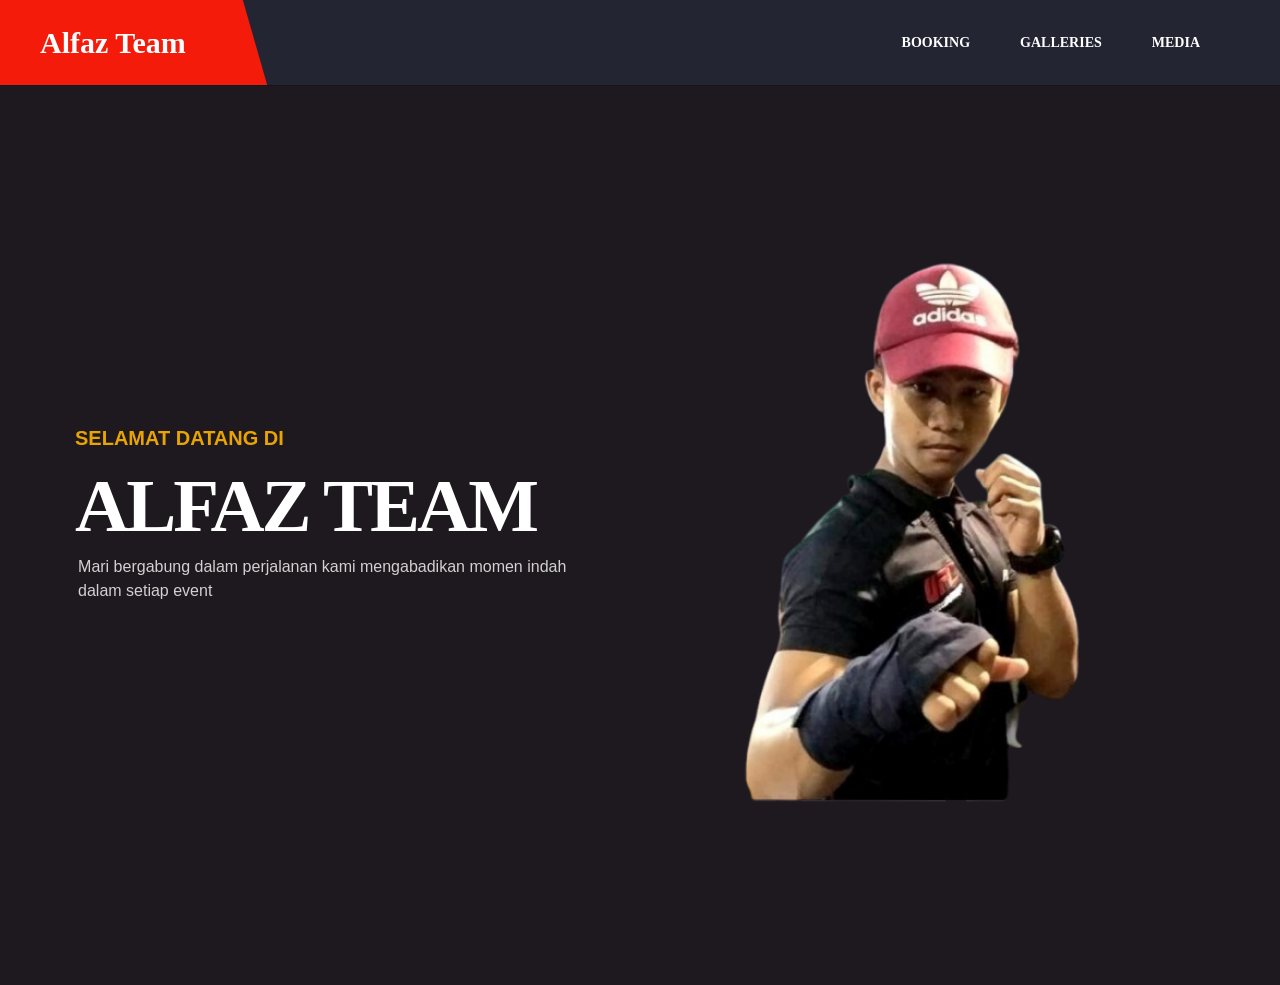
<file: index.html>
<!DOCTYPE html>
<html lang="en">
<head>
    <meta charset="UTF-8">
    <meta name="viewport" content="width=device-width, initial-scale=1.0">
    <title>Alfaz Team</title>
    <meta name="description" content="Alfaz Team - Professional Photography and Videography Services">
    <link rel="stylesheet" href="CSS/style.css">
    <link rel="icon" href="Source/Ficon.png" type="image/png">
    <!-- Open Graph tags for better social sharing -->
    <meta property="og:title" content="Alfaz Team">
    <meta property="og:description" content="Professional Photography and Videography Services">
    <meta property="og:image" content="Source/HERO.png">
    <meta property="og:url" content="https://ganteng1212c.github.io/Alfaz/">
</head>
<body>
    <!-- Hero Section -->
    <div id="main-content">
        <header class="header">
            <div class="header-bottom skewBg" data-header>
                <div class="container">
                    <a href="#" class="logo">Alfaz Team</a>
                    <nav class="navbar" data-navbar>
                        <ul class="navbar-list">
                            <li class="navbar-item">
                                <a href="HTML/booking.html" class="navbar-link skewBg">Booking</a>
                            </li>
                            <li class="navbar-item">
                                <a href="HTML/galleries.html" class="navbar-link skewBg">Galleries</a>
                            </li>
                            <li class="navbar-item">
                                <a href="HTML/media.html" class="navbar-link skewBg">Media</a>
                            </li>
                        </ul>
                    </nav>
                </div>
            </div>
        </header>

        <main>
            <article>
                <section class="hero">
                    <div class="container">
                        <div class="hero-content">
                            <p class="hero-subtitle">Selamat Datang Di</p>
                            <h1 class="h1 hero-title">ALFAZ TEAM</h1>
                            <p class="hero-text">
                                Mari bergabung dalam perjalanan kami mengabadikan momen indah dalam setiap event
                            </p>
                        </div>
                        <figure class="hero-banner img-holder">
                            <img src="Source/HERO.png" width="700" height="700" alt="Hero Banner" class="w-100">
                        </figure>
                    </div>
                </section>
            </article>
        </main>
    </div>
    
    <script src="JS/script.js"></script>
</body>
</html>
</file>
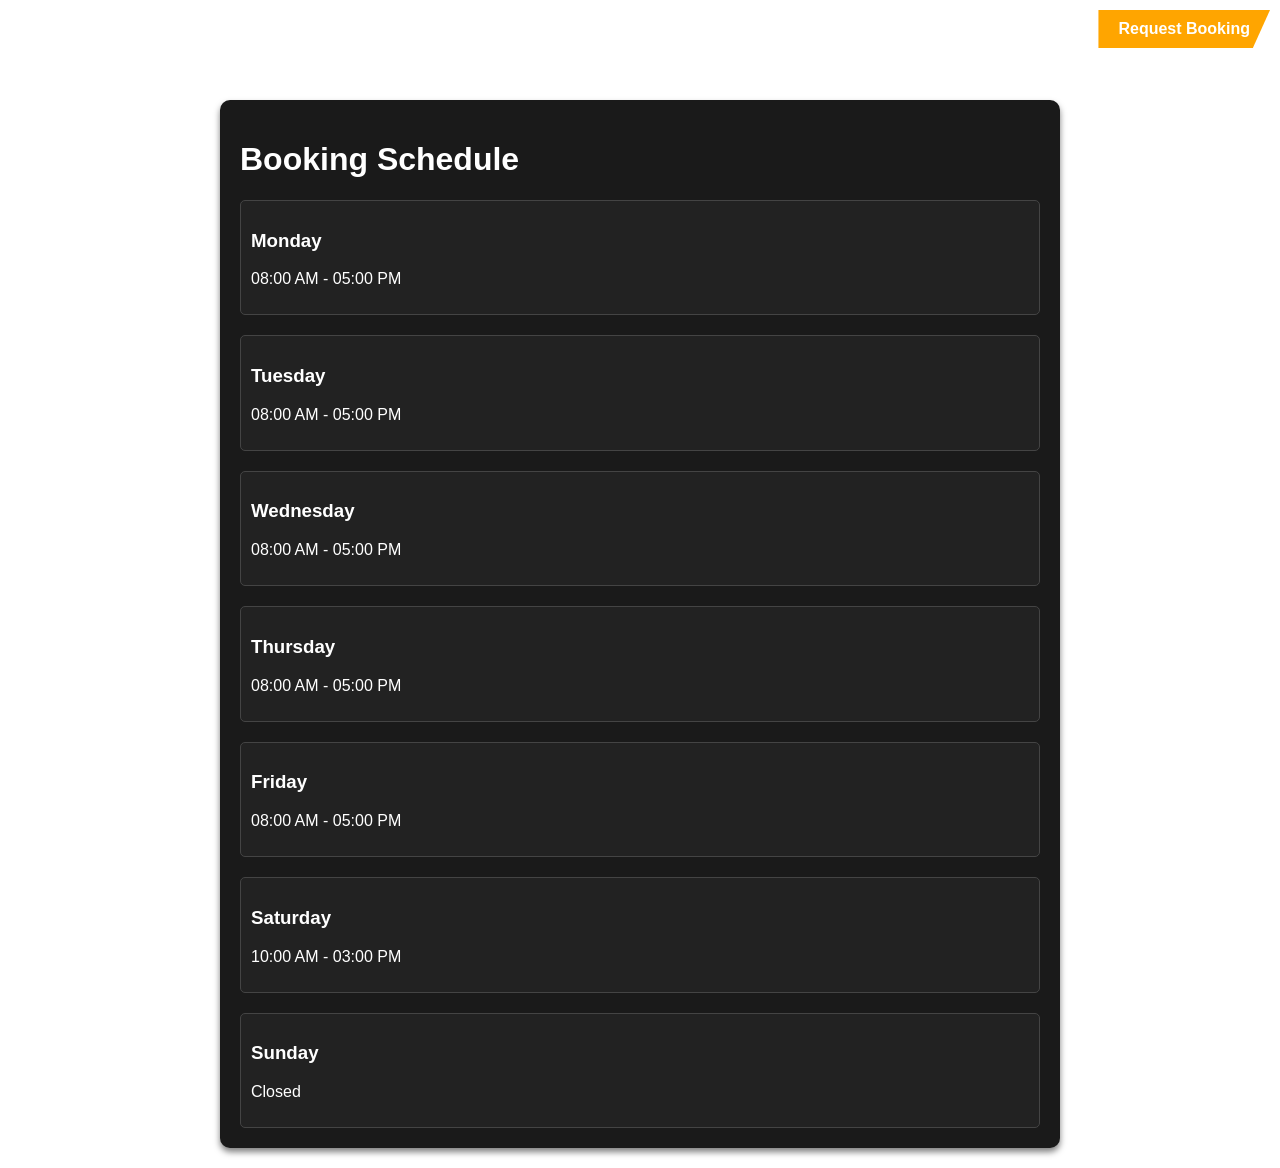
<file: HTML/booking.html>
<!DOCTYPE html>
<html lang="en">
<head>
    <meta charset="UTF-8">
    <meta name="viewport" content="width=device-width, initial-scale=1.0">
    <title>Booking Schedule</title>
    <link rel="icon" href="../Source/logo.png" type="image/png">
    <link rel="stylesheet" href="../CSS/booking.css">
</head>
<body>
    <header>
        <button class="request-booking" id="requestBookingButton">
            <span>Request Booking</span>
        </button>
    </header>

    <div class="container">
        <h1>Booking Schedule</h1>
        <div class="schedule">
            <div class="day">
                <h3>Monday</h3>
                <p class="time">08:00 AM - 05:00 PM</p>
            </div>
            <div class="day">
                <h3>Tuesday</h3>
                <p class="time">08:00 AM - 05:00 PM</p>
            </div>
            <div class="day">
                <h3>Wednesday</h3>
                <p class="time">08:00 AM - 05:00 PM</p>
            </div>
            <div class="day">
                <h3>Thursday</h3>
                <p class="time">08:00 AM - 05:00 PM</p>
            </div>
            <div class="day">
                <h3>Friday</h3>
                <p class="time">08:00 AM - 05:00 PM</p>
            </div>
            <div class="day">
                <h3>Saturday</h3>
                <p class="time">10:00 AM - 03:00 PM</p>
            </div>
            <div class="day">
                <h3>Sunday</h3>
                <p class="time">Closed</p>
            </div>
        </div>
    </div>

    <div class="modal" id="bookingModal">
        <h2>Request Booking</h2>
        <form id="requestForm">
            <input type="email" id="email" placeholder="Enter your Gmail" required>
            <input type="text" id="whatsapp" placeholder="Enter your WhatsApp number" required>
            <select id="day" required>
                <option value="" disabled selected>Select a day</option>
                <option value="Monday">Monday</option>
                <option value="Tuesday">Tuesday</option>
                <option value="Wednesday">Wednesday</option>
                <option value="Thursday">Thursday</option>
                <option value="Friday">Friday</option>
                <option value="Saturday">Saturday</option>
                <option value="Sunday">Sunday</option>
            </select>
            <select id="class" required>
                <option value="" disabled selected>Select a class</option>
                <option value="Muaythai">Muaythai - 60k</option>
                <option value="Boxing">Boxing - 60k</option>
                <option value="MMA">MMA - 60k</option>
                <option value="All Class">All Class - 160k</option>
            </select>
            <button type="submit">Send</button>
        </form>
    </div>

    <div class="notification" id="notification"></div>

    <script src="../JS/booking.js"></script>
</body>
</html>
</file>
<file: CSS/style.css>
* {
    margin: 0;
    padding: 0;
    box-sizing: border-box;
  }
  body{
    width: 100%;
    height: 100vh;
    overflow: hidden;
  }
  li { list-style: none; }
  a {
    text-decoration: none;
    color: inherit;
  } 
  a,
  img,
  span,
  time,
  input,
  button,
  ion-icon { display: block; }
  img { height: auto; }
  input,
  button {
    background: none;
    border: none;
    font: inherit;
  }
  input { width: 100%; }
  button { cursor: pointer; }
  ion-icon { pointer-events: none; }
  address { font-style: normal; }
  html {
    font-family: 'Poppins', sans-serif;
    font-size: 10px;
    scroll-behavior: smooth;
  }
  body {
    background-color: hsl(280, 11%, 11%);
    font-size: 1.6rem;
    line-height: 1.5;
  }
  :focus-visible { outline-offset: 4px; }
  .container { padding-inline: 15px; }
  .section { padding-block: 120px; }
  .h1,
  .h2,
  .h3 {
    color: hsl(0, 0%, 100%);
    font-family: 'Oxanium', cursive;
    font-weight: 800;
    line-height: 1;
  }
  .h1 {
    font-size: 4.5rem;
    letter-spacing: -3px;
  }
  .h2 { font-size: 3.6rem; }
  .h3 {
    font-size: 2rem;
    text-transform: uppercase;
  }
  :is(.h1, .h2, .h3, .card-price) .span {
    display: inline-block;
    color: hsl(4, 91%, 50%);
  }
  .btn {
    margin-inline: auto;
    color: hsl(277, 25%, 10%);
    font-size: 1.5rem;
    text-transform: uppercase;
    font-weight: 700;
    min-height: 55px;
    padding-inline: 35px;
  }
  .skewBg {
    position: relative;
    z-index: 1;
  }
  .skewBg::before {
    content: "";
    position: absolute;
    inset: 0;
    transform: skewX(var(--skewX, -16deg));
    background-color: var(--bg, hsl(4, 91%, 50%));
    z-index: -1;
  }
  .btn::after {
    content: "";
    position: absolute;
    top: 0;
    bottom: 0;
    left: calc(100% + 8px);
    width: 5px;
    transform: skewX(-16deg) translateX(var(--translateX, 0));
    background-color: hsl(4, 91%, 50%);
    transition: 0.25s ease;
  }
  .btn:is(:hover, :focus)::after { --translateX: -13px; }
  .has-scrollbar {
    display: flex;
    gap: 30px;
    overflow-x: auto;
    padding-block-end: 30px;
    scroll-snap-type: inline mandatory;
  }
  .has-scrollbar::-webkit-scrollbar { height: 10px; }
  .has-scrollbar::-webkit-scrollbar-track {
    outline: 3px solid hsl(4, 91%, 50%); }
  .has-scrollbar::-webkit-scrollbar-thumb {
    background-color: hsl(4, 91%, 50%); }
  .has-scrollbar::-webkit-scrollbar-button {
    width: calc(25% - 40px); }
  .section-subtitle,
  .section-title {
    position: relative;
    text-align: center;
    text-transform: uppercase;
  }
  .section-subtitle {
    color:  hsl(0, 0%, 78%);
    font-size: 1.4rem;
    font-weight: 700;
    margin-block-end: 10px;
  }
  .section-title::after {
    content: url("../images/title-underline.png");
    position: absolute;
    top: 100%;
    left: 50%;
    transform: translateX(-50%);
  }
  .scrollbar-item {
    min-width: 100%;
    scroll-snap-align: start;
  }
  .w-100 { width: 100%; }
  /*-----------------------------------*\
    #HEADER
  \*-----------------------------------*/
  .cart-btn,
  .header-bottom::before,
  .navbar-link::before { display: none; }
  .header {
    position: relative;
    min-height: 1px;
  }
  .header-bottom {
    position: absolute;
    top: calc(100% - 1px);
    left: 0;
    width: 100%;
    background-color: hsl(236, 17%, 17%);
    padding-block: 20px;
    z-index: 4;
  }
  .header-bottom.active {
    position: fixed;
    top: -85px;
    animation: slideIn 0.5s cubic-bezier(0.33, 0.85, 0.4, 0.96) forwards;
  }
  @keyframes slideIn {
    0% { transform: translateY(0); }
    100% { transform: translateY(100%); }
  }
  .header-bottom .container {
    display: flex;
    justify-content: space-between;
    align-items: center;
  }
  .logo {
    color: hsl(0, 0%, 100%);
    font-family: 'Oxanium', cursive;
    font-size: 3rem;
    font-weight: 800;
  }
  .header-actions {
    display: flex;
    align-items: center;
    gap: 20px;
  }
  .search-btn {
    color: hsl(42, 99%, 46%);
    padding: 13px;
    box-shadow: 0px 2px 8px 0px hsla(0, 0%, 0%, 0.2),
    inset 0px 2px 8px 0px hsla(0, 0%, 0%, 0.4);;
    border-radius: 4px;
  }
  .search-btn ion-icon { --ionicon-stroke-width: 80px; }
  .nav-toggle-btn {
    color: hsl(0, 0%, 100%);
    font-size: 30px;
    border: 1px solid hsl(0, 0%, 100%);
    padding: 4px;
  }
  .nav-toggle-btn.active .menu,
  .nav-toggle-btn .close { display: none; }
  .nav-toggle-btn .menu,
  .nav-toggle-btn.active .close { display: block; }
  .navbar {
    background-color: hsl(277, 25%, 10%);
    color: hsl(0, 0%, 100%);
    position: absolute;
    top: 100%;
    right: 0;
    width: 100%;
    max-width: 350px;
    visibility: hidden;
    max-height: 0;
    transition: 0.25s cubic-bezier(0.33, 0.85, 0.4, 0.96);
    overflow: hidden;
  }
  .navbar.active {
    visibility: visible;
    max-height: 275px;
    transition-duration: 0.5s;
  }
  .navbar-item:not(:last-child) { border-block-end: 1px solid hsla(0, 0%, 100%, 0.15); }
  .navbar-link {
    padding: 10px 25px;
    transition: 0.25s ease;
  }
  .navbar-link:is(:hover, :focus) { background-color: hsla(0, 0%, 100%, 0.1); }
  /*-----------------------------------*\
    #SEARCH BOX
  \*-----------------------------------*/
  .search-container {
    background-color: hsla(222, 18%, 11%, 0.95);
    position: fixed;
    inset: 0;
    display: flex;
    justify-content: center;
    align-items: center;
    padding-inline: 40px;
    z-index: 6;
    visibility: hidden;
    opacity: 0;
    transition: 0.25s ease;
  }
  .search-container.active {
    visibility: visible;
    opacity: 1;
  }
  .search-container .input-wrapper {
    position: relative;
    max-width: 560px;
    width: 100%;
  }
  .search-container .search-field {
    color: hsl(0, 0%, 100%);
    font-size: 2rem;
    padding: 20px;
    padding-inline-end: 60px;
    border-block-end: 3px solid hsla(0, 0%, 100%, 0.1);
    outline: none;
    transition: 0.25s ease;
  }
  .search-container .search-field:focus { border-color: hsl(0, 2%, 82%); }
  .search-container .search-field::-webkit-search-cancel-button { display: none; }
  .search-container .search-submit {
    position: absolute;
    top: 50%;
    right: 20px;
    transform: translateY(-50%);
    font-size: 25px;
    color: hsl(42, 99%, 46%);
  }
  .search-container .search-submit ion-icon { --ionicon-stroke-width: 70px; }
  .search-container .search-close {
    position: fixed;
    inset: 0;
    cursor: default;
    z-index: -1;
  }
  /*-----------------------------------*\
    #HERO
  \*-----------------------------------*/
  .hero-banner { display: none; }
  .hero {
    padding: 60px;
    margin-block-start: 84px;
    background-repeat: no-repeat;
    background-size: cover;
    background-position: center;
    text-align: center;
    min-height: 100vh;
    display: grid;
    align-items: center;
  }
  .hero-subtitle {
    color: hsl(42, 99%, 46%);
    font-size: 2rem;
    font-weight: 700;
    text-transform: uppercase;
  }
  .hero-title { margin-block: 15px 12px; }
  .hero-text {
    color: hsl(0, 2%, 82%);
    margin-block-end: 45px;
  }
  /*-----------------------------------*\
    #ADMIN LOGIN
  \*-----------------------------------*/
  #adminAccess {
    text-align: center;
    margin: 2rem auto;
    padding: 1rem;
    background-color: #f9f9f9;
    border-radius: 8px;
    box-shadow: 0 4px 6px rgba(0, 0, 0, 0.1);
    max-width: 400px;
  }

  #adminLoginForm input {
    display: block;
    width: 100%;
    margin: 0.5rem 0;
    padding: 0.5rem;
    border: 1px solid #ccc;
    border-radius: 4px;
  }

  #adminLoginButton {
    background-color: gold;
    color: #333;
    border: none;
    padding: 0.5rem 1rem;
    font-size: 1rem;
    font-weight: bold;
    cursor: pointer;
    border-radius: 0;
    clip-path: polygon(0 0, 100% 0, 90% 100%, 0% 100%);
    transition: transform 0.3s ease, box-shadow 0.3s ease;
  }

  #adminLoginButton:hover {
    transform: scale(1.05);
    box-shadow: 0 4px 8px rgba(0, 0, 0, 0.2);
  }

  .notification {
    margin-top: 1rem;
    padding: 0.5rem;
    border-radius: 4px;
    display: none;
    font-weight: bold;
  }

  .notification.success {
    background-color: #d4edda;
    color: #155724;
  }

  .notification.error {
    background-color: #f8d7da;
    color: #721c24;
  }
  @media (min-width: 576px) {
    /**
     * REUSED STYLE
     */
    .container {
      max-width: 540px;
      width: 100%;
      margin-inline: auto;
    }
    .h1 {
      font-size: 7rem; }
    /**
     * HEADER
     */
    .header-actions { gap: 40px; }
    .cart-btn {
      display: block;
      position: relative;
      color: hsl(0, 0%, 100%);
      font-size: 20px;
    }
    .cart-badge {
      position: absolute;
      top: -6px;
      right: -10px;
      background-color: hsl(42, 99%, 46%);
      color: hsl(277, 25%, 10%);
      font-size: 1.2rem;
      border-radius: 20px;
      padding: 3px 5px;
      line-height: 1;
      font-weight: 800;
    }
    /**
     * SEARCH BOX
     */
    .search-container :is(.search-field, .search-submit) { font-size: 3.6rem; }
  }
  @media (min-width: 768px) {
    /**
     * REUSED STYLE
     */
    .container { max-width: 720px; }
    .scrollbar-item { min-width: calc(50% - 15px); }
    /**
     * HERO
     */
    .hero-text {
      max-width: 60ch;
      margin-inline: auto;
    }
  }
  @media (min-width: 992px) {
    .container { max-width: 960px; }
    :is(.header, .hero, .live-match) .container { max-width: unset; }
    .scrollbar-item { min-width: calc(33.33% - 20px); }
    /**
     * HEADER
     */
    .header-bottom { outline: 1px solid hsla(0, 0%, 0%, 0.2); }
    .header-bottom::before {
      display: block;
      top: 0;
      left: -15px;
      right: auto;
      width: 170px;
      --skewX: 16deg;
    }
    .nav-toggle-btn { display: none; }
    .navbar,
    .navbar.active {
      all: unset;
      margin-inline: auto 15px;
    }
    .navbar-list { display: flex; }
    .navbar-item:not(:last-child) { border-block-end: none; }
    .navbar-link {
      color: hsl(0, 0%, 100%);
      font-family: 'Oxanium', cursive;
      font-size: 1.2rem;
      text-transform: uppercase;
      font-weight: 700;
      padding: 10px 20px;
    }
    .navbar-link::before {
      display: block;
      opacity: 0;
      transition: 0.25s ease;
    }
    .navbar-link:is(:hover, :focus) {
      background-color: transparent;
      color: hsl(277, 25%, 10%);
    }
    .navbar-link:is(:hover, :focus)::before { opacity: 1; }
    /**
     * HERO
     */
     
    .hero { text-align: left; }
    .hero-banner { display: block; }
    .hero .container {
      display: grid;
      grid-template-columns: 1fr 0.9fr;
      align-items: center;
      gap: 50px;
    }
    .btn { margin-inline: 0; }
  }
  @media (min-width: 1200px) {
    /**
     * REUSED STYLE
     */
    .container,
    :is(.header, .hero, .live-match) .container { max-width: 1230px; }
    .h1 { font-size: 7.5rem; }
    .scrollbar-item { min-width: calc(25% - 22.5px); }
    /**
     * HEADER
     */
    .header-bottom::before { width: 270px; }
    .navbar-link {
      font-size: 1.4rem;
      padding-inline: 25px;
    }
    /**
     * HERO
     */
    .hero .container { grid-template-columns: 1fr 1fr; }
  }
</file>
<file: CSS/booking.css>
body {
    font-family: 'Arial', sans-serif;
    margin: 0;
    padding: 0;
    background: #ffffff; /* Background putih */
    color: #333; /* Teks abu-abu gelap */
}

header {
    position: fixed;
    top: 0;
    right: 0;
    z-index: 1000;
}

.request-booking {
    background-color: orange; /* Warna oranye */
    color: white;
    padding: 10px 20px;
    border: none;
    font-size: 16px;
    font-weight: bold;
    cursor: pointer;
    position: fixed;
    top: 10px;
    right: 10px;
    z-index: 1000;
    transition: transform 0.3s ease, opacity 0.3s ease;
    animation: bounce 1.5s infinite;
    clip-path: polygon(0 0, 100% 0, 90% 100%, 0% 100%); /* Ujung terpotong */
}

.request-booking span {
    display: inline-block;
}

.container {
    max-width: 800px;
    width: 90%;
    margin: 100px auto 20px;
    padding: 20px;
    background: #f9f9f9; /* Background abu-abu terang */
    border-radius: 10px;
    box-shadow: 0 4px 6px rgba(0, 0, 0, 0.1);
}

.schedule {
    display: flex;
    flex-direction: column;
    gap: 20px;
}

.day {
    border: 1px solid #000; /* Warna garis hitam */
    border-radius: 5px;
    padding: 10px;
    background-color: #fff; /* Background putih */
    cursor: pointer;
    transition: transform 0.3s ease, background-color 0.3s ease;
}

.day:hover {
    transform: scale(1.05);
    background-color: #f0f0f0; /* Warna abu-abu terang saat hover */
}

.notification-page {
    position: fixed;
    top: 0;
    left: 0;
    width: 100%;
    height: 100%;
    background: rgba(0, 0, 0, 0.8); /* Background transparan hitam */
    color: white;
    display: none;
    flex-direction: column;
    justify-content: center;
    align-items: center;
    z-index: 2000;
}

.notification-page.active {
    display: flex;
}

.notification-page h2 {
    margin-bottom: 20px;
}

.notification-page ul {
    list-style: none;
    padding: 0;
}

.notification-page li {
    margin: 10px 0;
    padding: 10px;
    background: #333;
    border-radius: 5px;
    width: 80%;
    text-align: center;
}

.notification-page button {
    margin-top: 20px;
    padding: 10px 20px;
    background: orange;
    color: white;
    border: none;
    border-radius: 5px;
    cursor: pointer;
    font-size: 16px;
}

body {
    font-family: 'Arial', sans-serif;
    margin: 0;
    padding: 0;
    background: #ffffff; /* Background hitam */
    color: #fff; /* Teks putih */
}

header {
    position: fixed;
    top: 0;
    right: 0;
    z-index: 1000;
}

.request-booking {
    background-color: orange; /* Warna oranye */
    color: white;
    padding: 10px 20px;
    border: none;
    font-size: 16px;
    font-weight: bold;
    cursor: pointer;
    position: fixed;
    top: 10px;
    right: 10px;
    z-index: 1000;
    transition: transform 0.3s ease, opacity 0.3s ease;
    animation: bounce 1.5s infinite;
    clip-path: polygon(0 0, 100% 0, 90% 100%, 0% 100%); /* Ujung terpotong */
}

.request-booking span {
    display: inline-block;
}

.container {
    max-width: 800px;
    width: 90%;
    margin: 100px auto 20px;
    padding: 20px;
    background: #1a1a1a; /* Warna abu-abu gelap untuk kontras */
    border-radius: 10px;
    box-shadow: 0 4px 6px rgba(0, 0, 0, 0.5);
}

.schedule {
    display: flex;
    flex-direction: column;
    gap: 20px;
}

.day {
    border: 1px solid #444; /* Warna garis abu-abu gelap */
    border-radius: 5px;
    padding: 10px;
    background-color: #222; /* Warna abu-abu gelap */
    transition: transform 0.3s ease, background-color 0.3s ease;
}

.day:hover {
    transform: scale(1.05);
    background-color: #333; /* Warna abu-abu lebih terang saat hover */
}

.modal {
    position: fixed;
    top: 50%;
    left: 50%;
    transform: translate(-50%, -50%);
    background: #1a1a1a; /* Warna abu-abu gelap */
    padding: 20px;
    border-radius: 10px;
    box-shadow: 0 4px 6px rgba(0, 0, 0, 0.5);
    display: none;
    z-index: 2000;
    animation: fadeIn 0.3s ease;
}

.modal.active {
    display: block;
}

.modal input, .modal select, .modal button {
    width: 100%;
    margin: 10px 0;
    padding: 10px;
    border: 1px solid #444; /* Warna garis abu-abu gelap */
    border-radius: 5px;
    background: #222; /* Warna abu-abu gelap */
    color: white;
}

.modal button {
    background-color: orange; /* Warna oranye */
    color: white;
    font-weight: bold;
    cursor: pointer;
}

.notification {
    position: fixed;
    bottom: 20px;
    right: 20px;
    background: #4caf50;
    color: white;
    padding: 15px 20px;
    border-radius: 5px;
    box-shadow: 0 4px 6px rgba(0, 0, 0, 0.5);
    display: none;
    animation: slideIn 0.3s ease;
}

.notification.error {
    background: #f44336;
}

@keyframes fadeIn {
    from {
        opacity: 0;
        transform: translate(-50%, -60%);
    }
    to {
        opacity: 1;
        transform: translate(-50%, -50%);
    }
}

@keyframes slideIn {
    from {
        opacity: 0;
        transform: translateY(20px);
    }
    to {
        opacity: 1;
        transform: translateY(0);
    }
}

@keyframes bounce {
    0%, 100% {
        transform: translateY(0);
    }
    50% {
        transform: translateY(-10px);
    }
}

/* Responsive design */
@media screen and (max-width: 768px) {
    .container {
        margin-top: 80px;
        padding: 15px;
    }

    .request-booking {
        font-size: 14px;
        padding: 8px 16px;
    }

    .modal {
        width: 90%;
        padding: 15px;
    }

    .modal input, .modal select, .modal button {
        margin: 8px 0;
        padding: 8px;
    }
}

@media screen and (max-width: 480px) {
    .container {
        width: 95%;
        margin-top: 60px;
        padding: 10px;
    }

    .day {
        padding: 8px;
    }

    .notification-page li {
        width: 90%;
        font-size: 14px;
    }

    .modal {
        width: 95%;
        padding: 10px;
    }
}

@media screen and (max-width: 320px) {
    .request-booking {
        font-size: 12px;
        padding: 6px 12px;
    }

    .modal input, .modal select, .modal button {
        font-size: 14px;
    }
}
</file>
